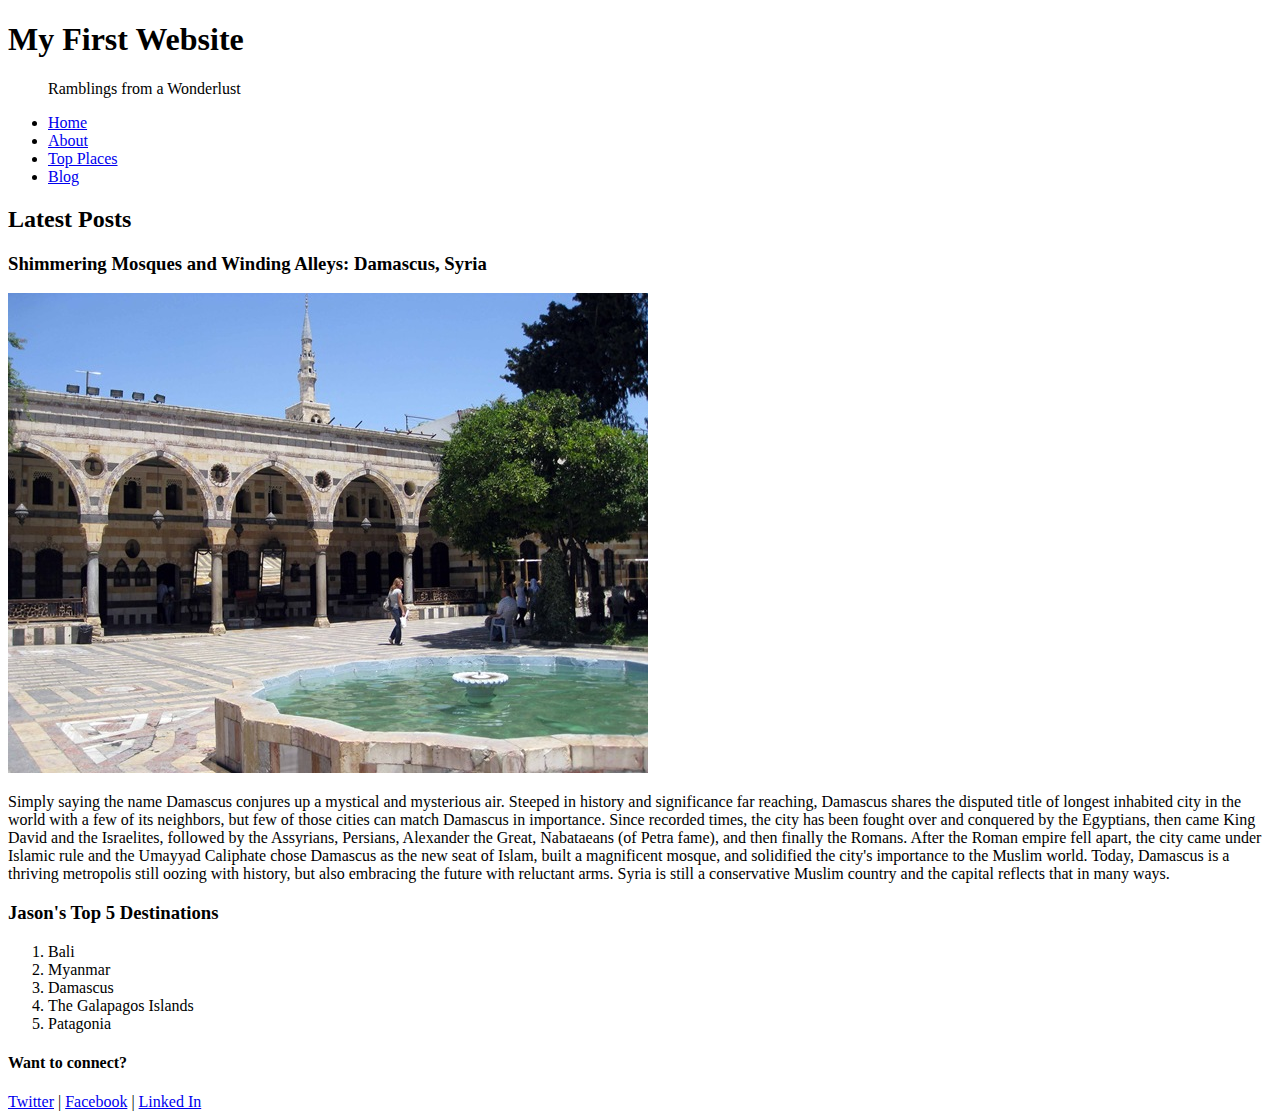
<file: exercise3/index.html>
<!DOCTYPE html>
<html lang="en">
     <head>
           <meta charset="utf-8">
           <title>HTML Practice 2</title>
     </head>

    <body>
          <header>
              <h1>My First Website</h1>
              <blockquote>Ramblings from a Wonderlust</blockquote>
          </header>
        <nav>
            <ul>
                <li><a href="#">Home</a></li>
                <li><a href="#">About</a></li>
                <li><a href="#">Top Places</a></li>
                <li><a href="#">Blog</a></li>
            </ul>
        </nav> 
         <section>
             <h2>Latest Posts</h2>
             <article>
             <h3>Shimmering Mosques and Winding Alleys: Damascus, Syria</h3>
             <img src="img/damascus.jpg" alt="The Umayyad Mosque in Damascus" />
             <p>Simply saying the name Damascus conjures up a mystical and mysterious air. Steeped in history and significance far reaching, Damascus shares the disputed title of longest inhabited city in the world with a few of its neighbors, but few of those cities can match Damascus in importance. Since recorded times, the city has been fought over and conquered by the Egyptians, then came King David and the Israelites, followed by the Assyrians, Persians, Alexander the Great, Nabataeans (of Petra fame), and then finally the Romans. After the Roman empire fell apart, the city came under Islamic rule and the Umayyad Caliphate chose Damascus as the new seat of Islam, built a magnificent mosque, and solidified the city's importance to the Muslim world. Today, Damascus is a thriving metropolis still oozing with history, but also embracing the future with reluctant arms. Syria is still a conservative Muslim country and the capital reflects that in many ways.
             </p>
             </article>
             <aside>
             <h3>Jason's Top 5 Destinations</h3>
                <ol>
                    <li>Bali</li>
                    <li>Myanmar</li>
                    <li>Damascus</li>
                    <li>The Galapagos Islands</li>
                    <li>Patagonia</li>
                </ol>
            </aside>
         </section>
         <footer>
             <h4>Want to connect?</h4>
             <nav>
                 <a href="https://twitter.com">Twitter</a> | <a href="https://facebook.com">Facebook</a> | <a href="https://linkedin.com">Linked In</a>
             </nav>
         </footer>
   </body>
</html>
</file>
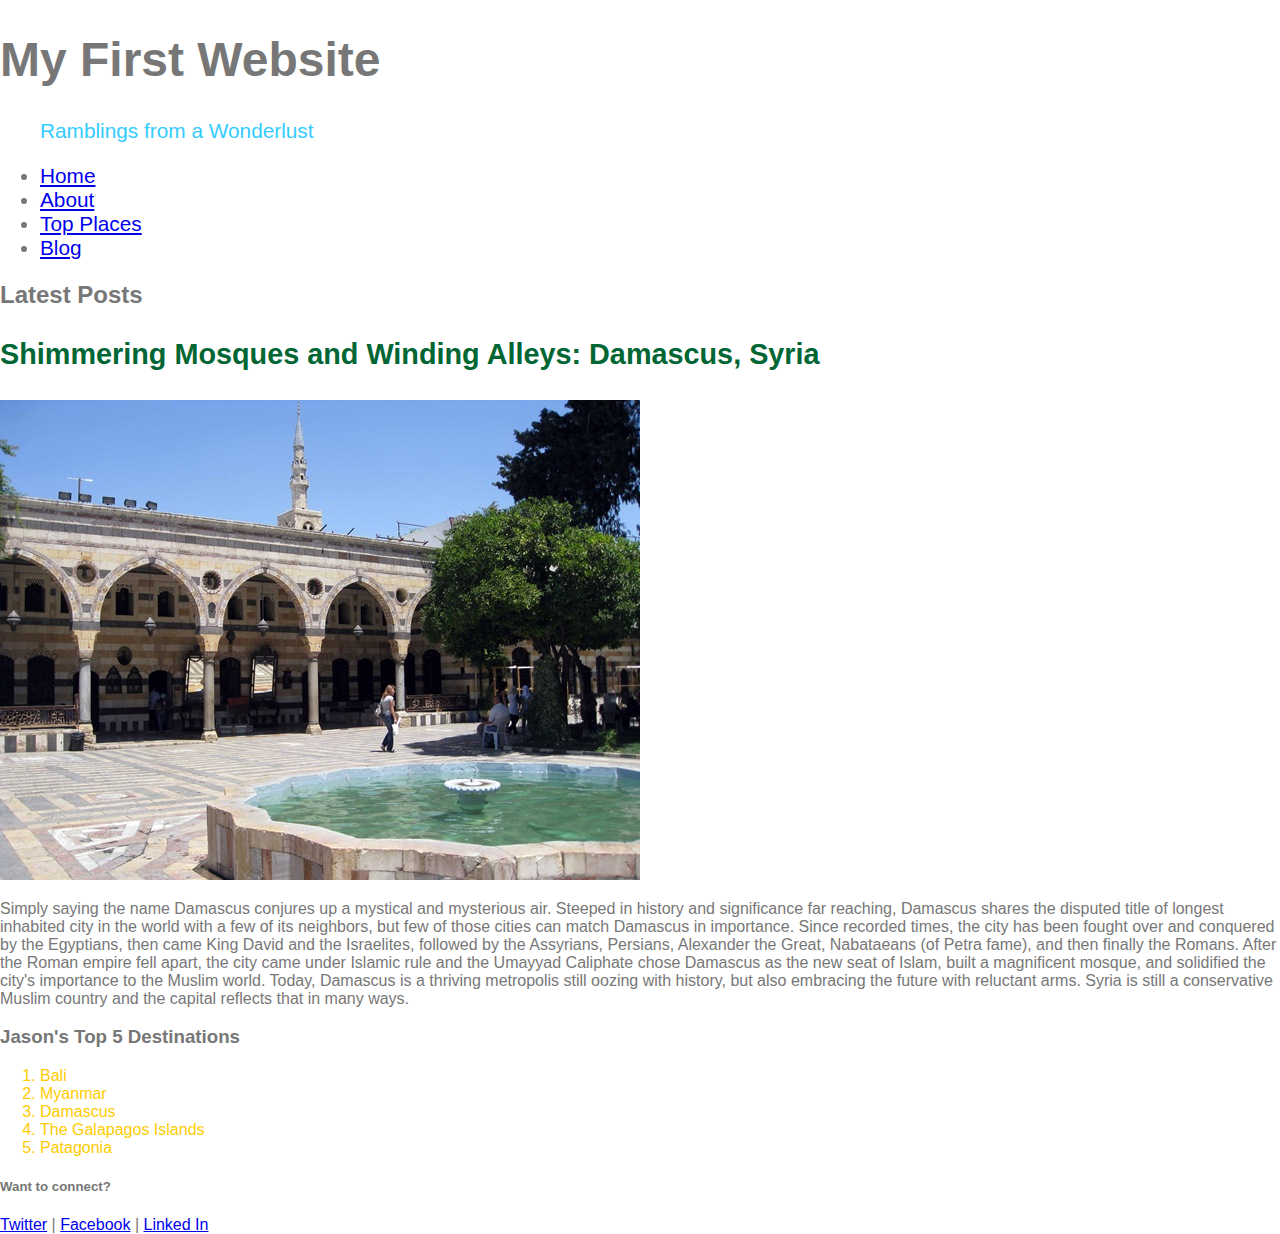
<file: exercise4/index.html>
<!DOCTYPE html>
<html>
     <head>
           <meta charset="utf-8">
           <title>CSS Practice Site 1</title>
           <link href="css/normalize.css" rel="stylesheet" type="text/css"> 
           <link href="css/styles.css" rel="stylesheet" type="text/css">
           <style>
               body{
                   color: #777;
               }
           </style>
     </head>

    <body>
          <header>
              <h1>My First Website</h1>
              <blockquote>Ramblings from a Wonderlust</blockquote>
          </header>
        <nav id="main-nav">
            <ul>
                <li><a href="#">Home</a></li>
                <li><a href="#">About</a></li>
                <li><a href="#">Top Places</a></li>
                <li><a href="#">Blog</a></li>
            </ul>
        </nav>
        
         <section>
             <h2>Latest Posts</h2>
             <article>
             <h3 class="post-heading">Shimmering Mosques and Winding Alleys: Damascus, Syria</h3>
                 <img src="img/damascus.jpg" alt="The Umayyad Mosque in Damascus">
             <p>Simply saying the name Damascus conjures up a mystical and mysterious air. Steeped in history and significance far reaching, Damascus shares the disputed title of longest inhabited city in the world with a few of its neighbors, but few of those cities can match Damascus in importance. Since recorded times, the city has been fought over and conquered by the Egyptians, then came King David and the Israelites, followed by the Assyrians, Persians, Alexander the Great, Nabataeans (of Petra fame), and then finally the Romans. After the Roman empire fell apart, the city came under Islamic rule and the Umayyad Caliphate chose Damascus as the new seat of Islam, built a magnificent mosque, and solidified the city's importance to the Muslim world. Today, Damascus is a thriving metropolis still oozing with history, but also embracing the future with reluctant arms. Syria is still a conservative Muslim country and the capital reflects that in many ways.
             </p>
             </article>
             <aside>
             <h3>Jason's Top 5 Destinations</h3>
             <ol style="color: #FFCC00">
                 <li>Bali</li>
                 <li>Myanmar</li>
                 <li>Damascus</li>
                 <li>The Galapagos Islands</li>
                 <li>Patagonia</li>
             </ol>
            </aside>
         </section>

         <footer>
             <h5>Want to connect?</h5>
             <nav>
                 <a href="https://www.twitter.com">Twitter</a> | 
                 <a href="https://www.facebook.com">Facebook</a> |
                 <a href="https://www.linkdin.com">Linked In</a>
             </nav>
         </footer>
   </body>
</html>
</file>
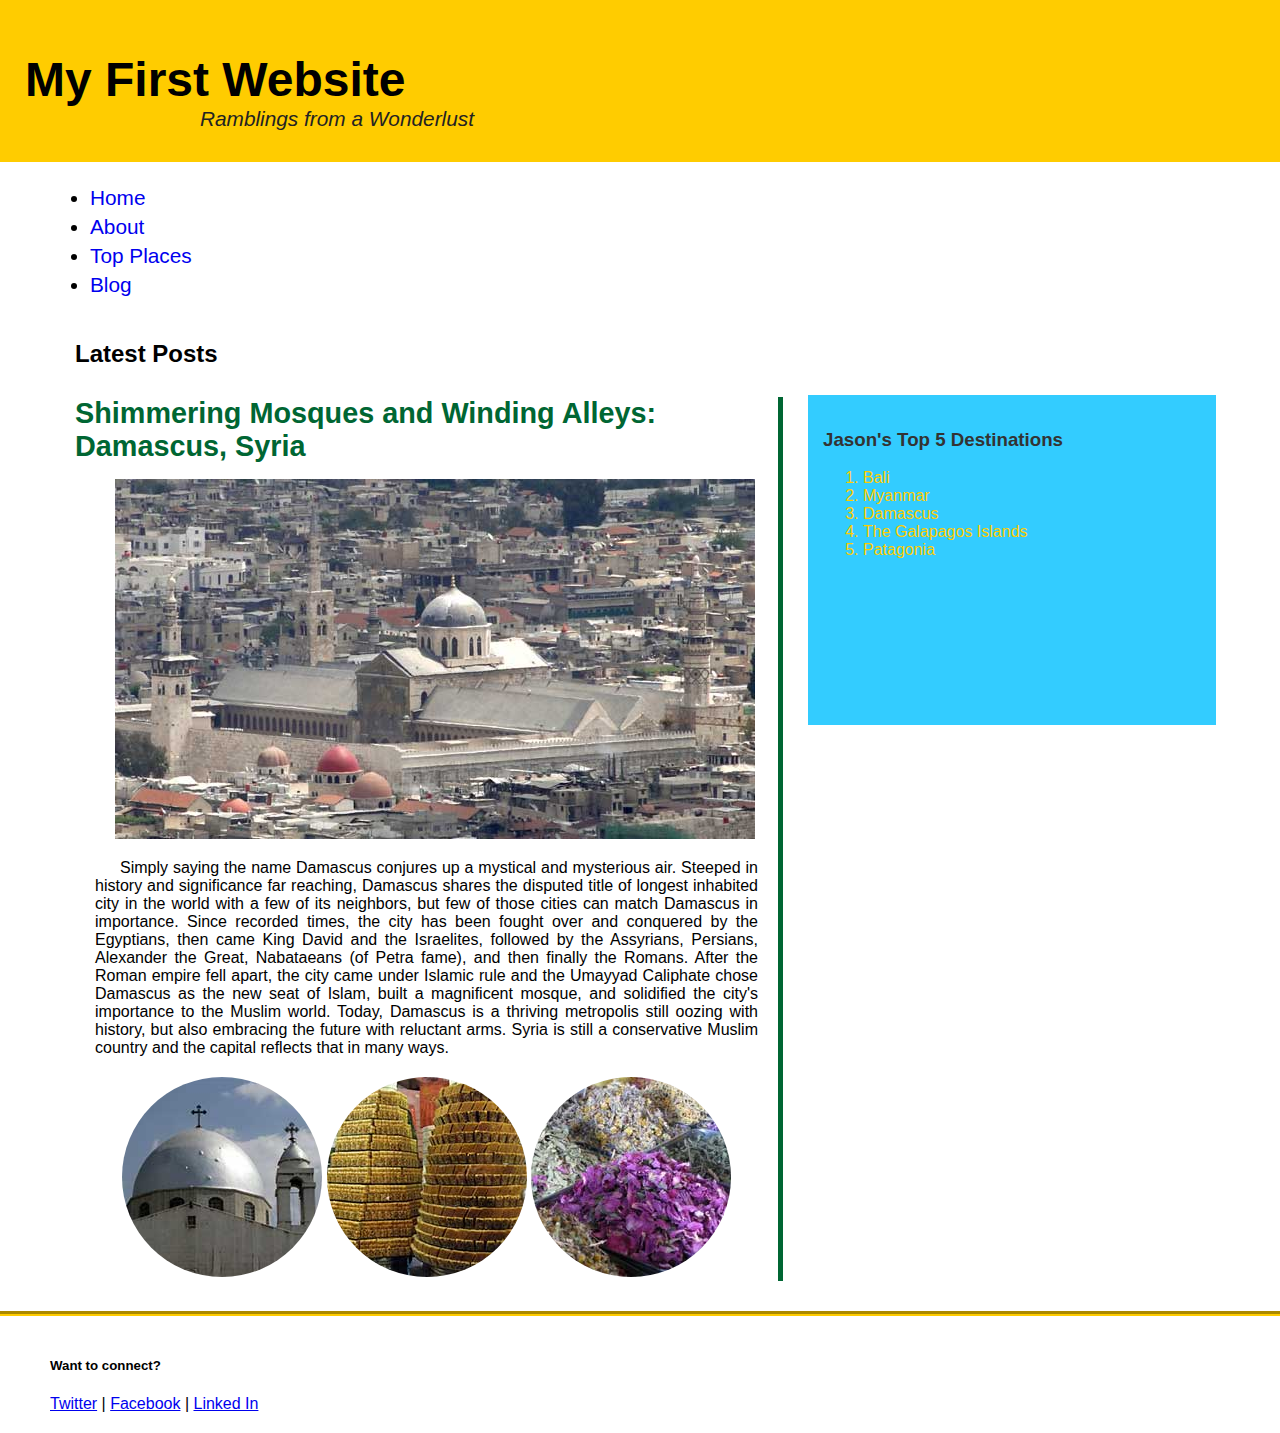
<file: exercise6/index.html>
<!DOCTYPE html>
<html>
     <head>
           <meta charset="utf-8">
           <title>CSS Practice Site 1</title>
           <link href="css/normalize.css" rel="stylesheet" type="text/css"> 
           <link href="css/styles.css" rel="stylesheet" type="text/css"> 
     </head>

    <body>
          <header>
              <h1>My First Website</h1>
              <blockquote>Ramblings from a Wonderlust</blockquote>
          </header>
          <main class="container">
        <nav id="main-nav">
            <ul>
                <li><a href="#">Home</a></li>
                <li><a href="#">About</a></li>
                <li><a href="#">Top Places</a></li>
                <li><a href="#">Blog</a></li>
            </ul>
        </nav>
        
         <section id="content-left">
             <h2>Latest Posts</h2>
             <article class="post">
             <h3 class="post-heading">Shimmering Mosques and Winding Alleys: Damascus, Syria</h3>
             <figure class="hero-image">
                 <img src="img/Umayyad_Mosque_edited.jpg" alt="The Umayyad Mosque in Damascus" width="640px" >
            </figure>
             <p>Simply saying the name Damascus conjures up a mystical and mysterious air. Steeped in history and significance far reaching, Damascus shares the disputed title of longest inhabited city in the world with a few of its neighbors, but few of those cities can match Damascus in importance. Since recorded times, the city has been fought over and conquered by the Egyptians, then came King David and the Israelites, followed by the Assyrians, Persians, Alexander the Great, Nabataeans (of Petra fame), and then finally the Romans. After the Roman empire fell apart, the city came under Islamic rule and the Umayyad Caliphate chose Damascus as the new seat of Islam, built a magnificent mosque, and solidified the city's importance to the Muslim world. Today, Damascus is a thriving metropolis still oozing with history, but also embracing the future with reluctant arms. Syria is still a conservative Muslim country and the capital reflects that in many ways.
             </p>
             <section class="article-thumbs">
            	<img src="img/thumbs/ananias_chapel_thumb.jpg" alt="The Ananias chapel in Damascus, Syria" width="200px">
             	<img src="img/thumbs/souk_candy_thumb.jpg" alt="Candy for sale in the damascus souk" width="200px">
             	<img src="img/thumbs/souk_flowers_thumb.jpg" alt="Dried flowers on display in the Damascus souk" width="200px">
             </section>
             </article>
            </section>
             <aside id="sidebar">
             <h3>Jason's Top 5 Destinations</h3>
             <ol style="color: #ffcc00;">
                 <li>Bali</li>
                 <li>Myanmar</li>
                 <li>Damascus</li>
                 <li>The Galapagos Islands</li>
                 <li>Patagonia</li>
             </ol>
            </aside>
        </main>
         <footer>
             <section class="container">
             <h5>Want to connect?</h5>
             <nav>
                 <a href="https://www.twitter.com">Twitter</a> | 
                 <a href="https://www.facebook.com">Facebook</a> |
                 <a href="https://www.linkdin.com">Linked In</a>
             </nav>
            </section>
         </footer>
   </body>
</html>
</file>
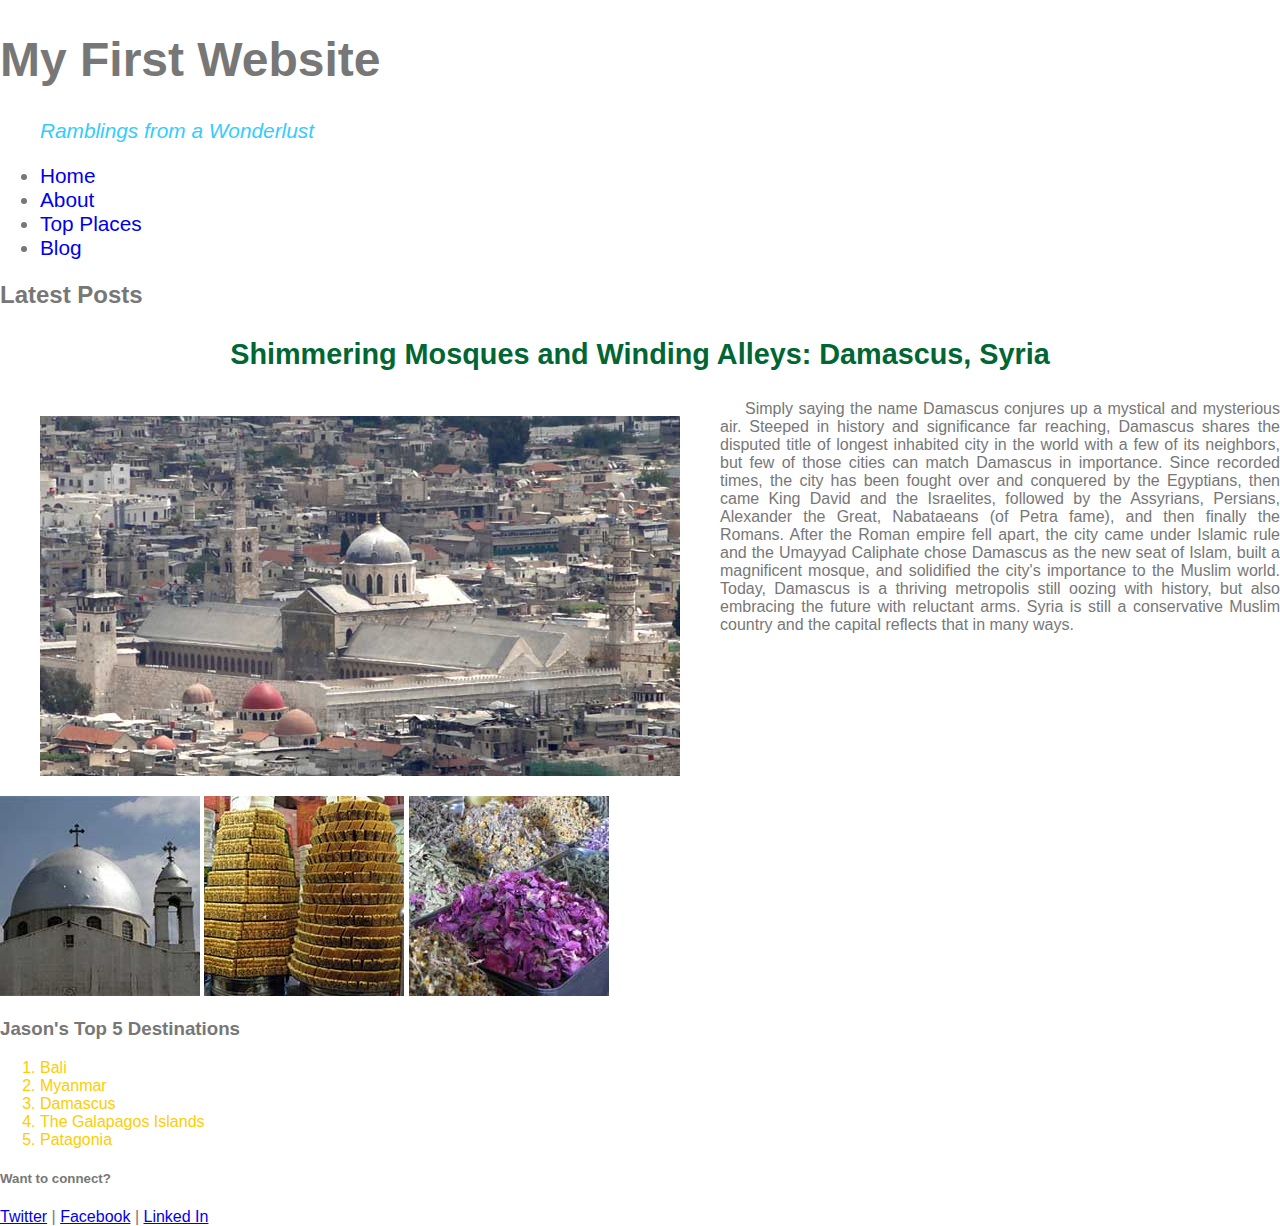
<file: practice4-start/index.html>
<!DOCTYPE html>
<html>
     <head>
           <meta charset="utf-8">
           <title>CSS Practice Site 1</title>
           <link href="css/normalize.css" rel="stylesheet" type="text/css"> 
           <link href="css/styles.css" rel="stylesheet" type="text/css"> 
           
           <style>
		   body {
				color: #777;   
		   }
		   </style>
     </head>

    <body>
          <header>
              <h1>My First Website</h1>
              <blockquote>Ramblings from a Wonderlust</blockquote>
          </header>
        <nav id="main-nav">
            <ul>
                <li><a href="#">Home</a></li>
                <li><a href="#">About</a></li>
                <li><a href="#">Top Places</a></li>
                <li><a href="#">Blog</a></li>
            </ul>
        </nav>
        
         <section>
             <h2>Latest Posts</h2>
             <article>
             <h3 class="post-heading">Shimmering Mosques and Winding Alleys: Damascus, Syria</h3>
                <figure class="hero-image">
                    <img src="img/Umayyad_Mosque_edited.jpg" alt="The Umayyad Mosque in Damascus">
                </figure>
             <p>Simply saying the name Damascus conjures up a mystical and mysterious air. Steeped in history and significance far reaching, Damascus shares the disputed title of longest inhabited city in the world with a few of its neighbors, but few of those cities can match Damascus in importance. Since recorded times, the city has been fought over and conquered by the Egyptians, then came King David and the Israelites, followed by the Assyrians, Persians, Alexander the Great, Nabataeans (of Petra fame), and then finally the Romans. After the Roman empire fell apart, the city came under Islamic rule and the Umayyad Caliphate chose Damascus as the new seat of Islam, built a magnificent mosque, and solidified the city's importance to the Muslim world. Today, Damascus is a thriving metropolis still oozing with history, but also embracing the future with reluctant arms. Syria is still a conservative Muslim country and the capital reflects that in many ways.
             </p>
             <section class="article-thumbs">
                <img src="img/thumbs/ananias_chapel_thumb.jpg" alt="The Ananias chapel in Damascus, Syria" />
                <img src="img/thumbs/souk_candy_thumb.jpg" alt="Candy for sale in the damascuc souk" />
                <img src="img/thumbs/souk_flowers_thumb.jpg" alt="Dried flowers on display in the Damascus souk" />
             </section>
             </article>
             <aside>
             <h3>Jason's Top 5 Destinations</h3>
             <ol style="color: #ffcc00;">
                 <li>Bali</li>
                 <li>Myanmar</li>
                 <li>Damascus</li>
                 <li>The Galapagos Islands</li>
                 <li>Patagonia</li>
             </ol>
            </aside>
         </section>

         <footer>
             <h5>Want to connect?</h5>
             <nav>
                 <a href="https://www.twitter.com">Twitter</a> | 
                 <a href="https://www.facebook.com">Facebook</a> |
                 <a href="https://www.linkdin.com">Linked In</a>
             </nav>
         </footer>
   </body>
</html>
</file>
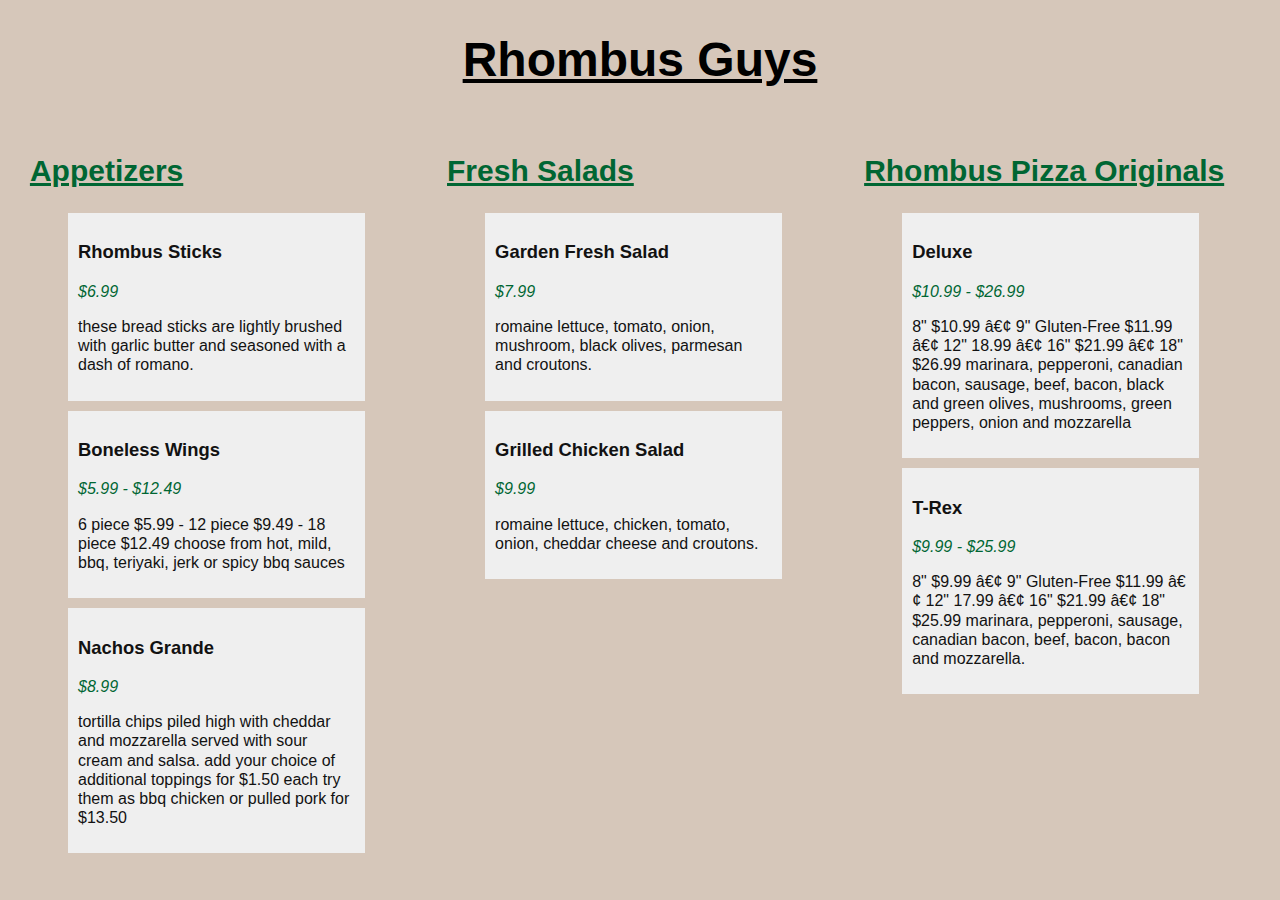
<file: Rhombus Menu.html>
<!DOCTYPE html>
<html lang="en">
    <head>
        <meta http-equiv="Content-Type" content="text/html; charset=windows-1252">
        <title>Rhombus Menu</title>

        <link rel="preconnect" href="https://fonts.googleapis.com">
        <link rel="preconnect" href="https://fonts.gstatic.com" crossorigin>
        <link href="https://fonts.googleapis.com/css2?family=Open+Sans&display=swap" rel="stylesheet">

    <style>

        body {
            font-family: 'Roboto', sans-serif;
            background-color: rgb(214, 199, 186);
        }

        /* Styles go here */
        h1{
            font-size: 300%;
            text-align: center;
            text-decoration: underline;
        }
        .food-type{
            font-size: 125%;
            margin-left: 3%;
            color: #006633;
        }
        .food-type h2 {
            border-bottom: 1px soild #006633;
            text-decoration: underline;
        }
        .item {
            padding: 10px;
            margin-top: 10px;
            margin-left: 50px;
            margin-right: 50px;
            background: #efefef;
            color: #121212;
        }
        .item h3 {
            font-weight: bold;
            font-size: 115%;
        }
        .item i {
            line-height: 1.2em;
            color: #006633;
        }
        .item p {
            line-height: 1.2em;
        }     
        * {
        box-sizing: border-box;
        }
        .column-left {
            float: left;
            width: 33%;
            padding: 10px;
        }
        .column-middle {
            width: 33%;
            padding: 10px;
            float: left;  
        }
        .column-right {
            width: 33%;
            float: left;
            padding: 10px;
        }
        .row:after {
            clear: both;
        }
    </style>
</head>
<body>

<!--
  Turn the image menu found here: https://rhombuspizza.com/the-food/fargo/ into an html menu
-->


<h1>Rhombus Guys</h1>
<div class="row">
    <div class="column-left">
        <section class="food-type">
        <h2>Appetizers</h2>
        </section>

        <section class="item">
        <h3>Rhombus Sticks</h3>
        <i>$6.99</i>
        <p>these bread sticks are lightly brushed with garlic butter and seasoned with a dash of romano.</p>
        </section>

        <section class="item">
        <h3>Boneless Wings</h3>
        <i>$5.99 - $12.49</i>
        <p>6 piece $5.99 - 12 piece $9.49 - 18 piece $12.49
        choose from hot, mild, bbq, teriyaki, jerk or spicy bbq sauces</p>
        </section>

        <section class="item">
        <h3>Nachos Grande</h3>
        <i>$8.99</i>
        <p>tortilla chips piled high with cheddar and mozzarella served with sour cream and salsa.
        add your choice of additional toppings for $1.50 each
        try them as bbq chicken or pulled pork for $13.50</p>
        </section>
    </div>
    <!-- close food-type -->
    <div class="column-middle">
        <section class="food-type">
        <h2>Fresh Salads</h2>
        </section>

        <section class="item">
        <h3>Garden Fresh Salad</h3>
        <i>$7.99</i>
        <p>romaine lettuce, tomato, onion, mushroom, black olives, parmesan and croutons.</p>
        </section>

        <section class="item">
        <h3>Grilled Chicken Salad</h3>
        <i>$9.99</i>
        <p>romaine lettuce, chicken, tomato, onion, cheddar cheese and croutons.</p>
        </section>
    </div>
    <!-- close food-type -->
    <div class="column-right">
        <section class="food-type">
        <h2>Rhombus Pizza Originals</h2>
        </section>

        <section class="item">
        <h3>Deluxe</h3>
        <i>$10.99 - $26.99</i>
        <p>8" $10.99 • 9" Gluten-Free $11.99 • 12" 18.99 • 16" $21.99 • 18" $26.99
        marinara, pepperoni, canadian bacon, sausage, beef, bacon, black and green olives, mushrooms, green peppers, onion and mozzarella</p>
        </section>

        <section class="item">
        <h3>T-Rex</h3>
        <i>$9.99 - $25.99</i>
        <p>8" $9.99 • 9" Gluten-Free $11.99 • 12" 17.99 • 16" $21.99 • 18" $25.99
        marinara, pepperoni, sausage, canadian bacon, beef, bacon, bacon and mozzarella.</p>
        </section>
    </div>
</div>
</body>
</html>
</file>
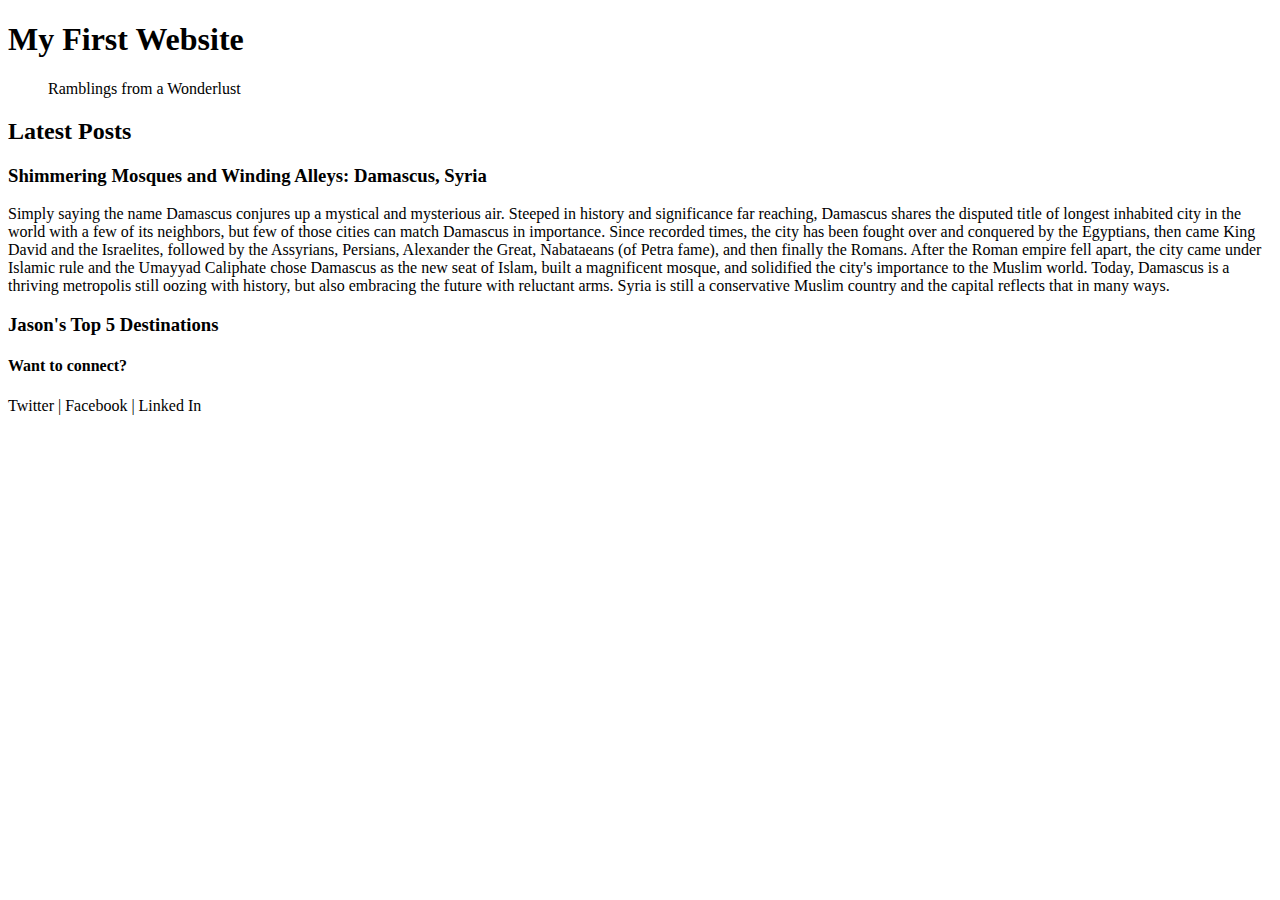
<file: exercise3/starter.html>
<!DOCTYPE html>
<html lang="en">
     <head>
           <meta charset="utf-8">
           <title>HTML Practice 2</title>
     </head>

    <body>
          <header>
              <h1>My First Website</h1>
              <blockquote>Ramblings from a Wonderlust</blockquote>
          </header>
        <nav>
        </nav> 
         <section>
             <h2>Latest Posts</h2>
             <article>
             <h3>Shimmering Mosques and Winding Alleys: Damascus, Syria</h3>
             <p>Simply saying the name Damascus conjures up a mystical and mysterious air. Steeped in history and significance far reaching, Damascus shares the disputed title of longest inhabited city in the world with a few of its neighbors, but few of those cities can match Damascus in importance. Since recorded times, the city has been fought over and conquered by the Egyptians, then came King David and the Israelites, followed by the Assyrians, Persians, Alexander the Great, Nabataeans (of Petra fame), and then finally the Romans. After the Roman empire fell apart, the city came under Islamic rule and the Umayyad Caliphate chose Damascus as the new seat of Islam, built a magnificent mosque, and solidified the city's importance to the Muslim world. Today, Damascus is a thriving metropolis still oozing with history, but also embracing the future with reluctant arms. Syria is still a conservative Muslim country and the capital reflects that in many ways.
             </p>
             </article>
             <aside>
             <h3>Jason's Top 5 Destinations</h3>
            </aside>
         </section>
         <footer>
             <h4>Want to connect?</h4>
             <nav>
                 Twitter | Facebook | Linked In
             </nav>
         </footer>
   </body>
</html>
</file>
<file: exercise4/css/styles.css>
h1 {
    font-size: 48px;
}
.post-heading {
    color: #006633;
    font-size: 1.8em;
}
#main-nav {
    font-size: 1.3em;
}
blockquote {
    color: #33CCFF;
    font-size: 1.3em;
}
</file>
<file: exercise6/css/styles.css>
.container{
	width: 1180px;
	margin: 0 auto;
}
h1 {
	font-size: 48px;	
}
.post{
	border-right: 5px solid #006633;
}
.post-heading {
	color: #006633;
	font-size: 1.8em;	
	margin-bottom: 0px;
}
#main-nav	{
	font-size: 1.3em;	
	line-height: 1.4em;
}
blockquote	{
	color: #222;
	font-size: 1.3em;
	font-style: italic;
	margin-top: 0px;
	margin-left: 200px;
}
#main-nav a, #main-nav a:visited {
	text-decoration: none;
}
#main-nav a:hover, #main-nav a:focus, #main-nav a:active {
	text-decoration: underline;
}
.hero-image	{
	float:left;
}
article p {
	text-align: justify;
	text-indent: 25px;
	margin: 10px;
	padding: 10px;
}

.article-thumbs	{
	text-align: center;
	clear:both;
}
.article-thumbs img {
	border-radius: 50%;
}
header {
	padding: 20px 0px 10px;
	background-color: #ffcc00;
}
header h1 {
	margin-bottom: 0px;
	padding-left: 25px;
}
#content-left {
	padding: 0px 25px;
	width: 60%;
	float: left;
	margin-bottom: 30px;
}
#sidebar {
	width: 32%;
	float: left;
	background-color: #3cf;
	color: #333;
	padding: 15px;
	margin-top: 75px;
	min-height: 300px;
}
footer {
	clear: both;
	padding: 20px 0px;
	border-top: 5px groove #ffcc00;
}
</file>
<file: practice4-start/css/styles.css>
h1 {
	font-size: 48px;	
}
.post-heading {
	color: #006633;
	font-size: 1.8em;
	text-align: center;	
}
#main-nav	{
	font-size: 1.3em;	
}
#main-nav a,
#main-nav a:visited {
	text-decoration: none;
}
#main-nav a:hover,
#main-nav a:focus,
#main-nav a:active {
	text-decoration: underline;
}
blockquote	{
	color: #33ccff;
	font-size: 1.3em;
	font-style: italic;
}
article p {
	text-align: justify;
	text-indent: 25px;
}
.hero-image {
	float: left;
	width: 640px;
}
.article-thumbs {
	clear: both;
}
.article-thumbs img {
	width: 200px;
}
</file>
